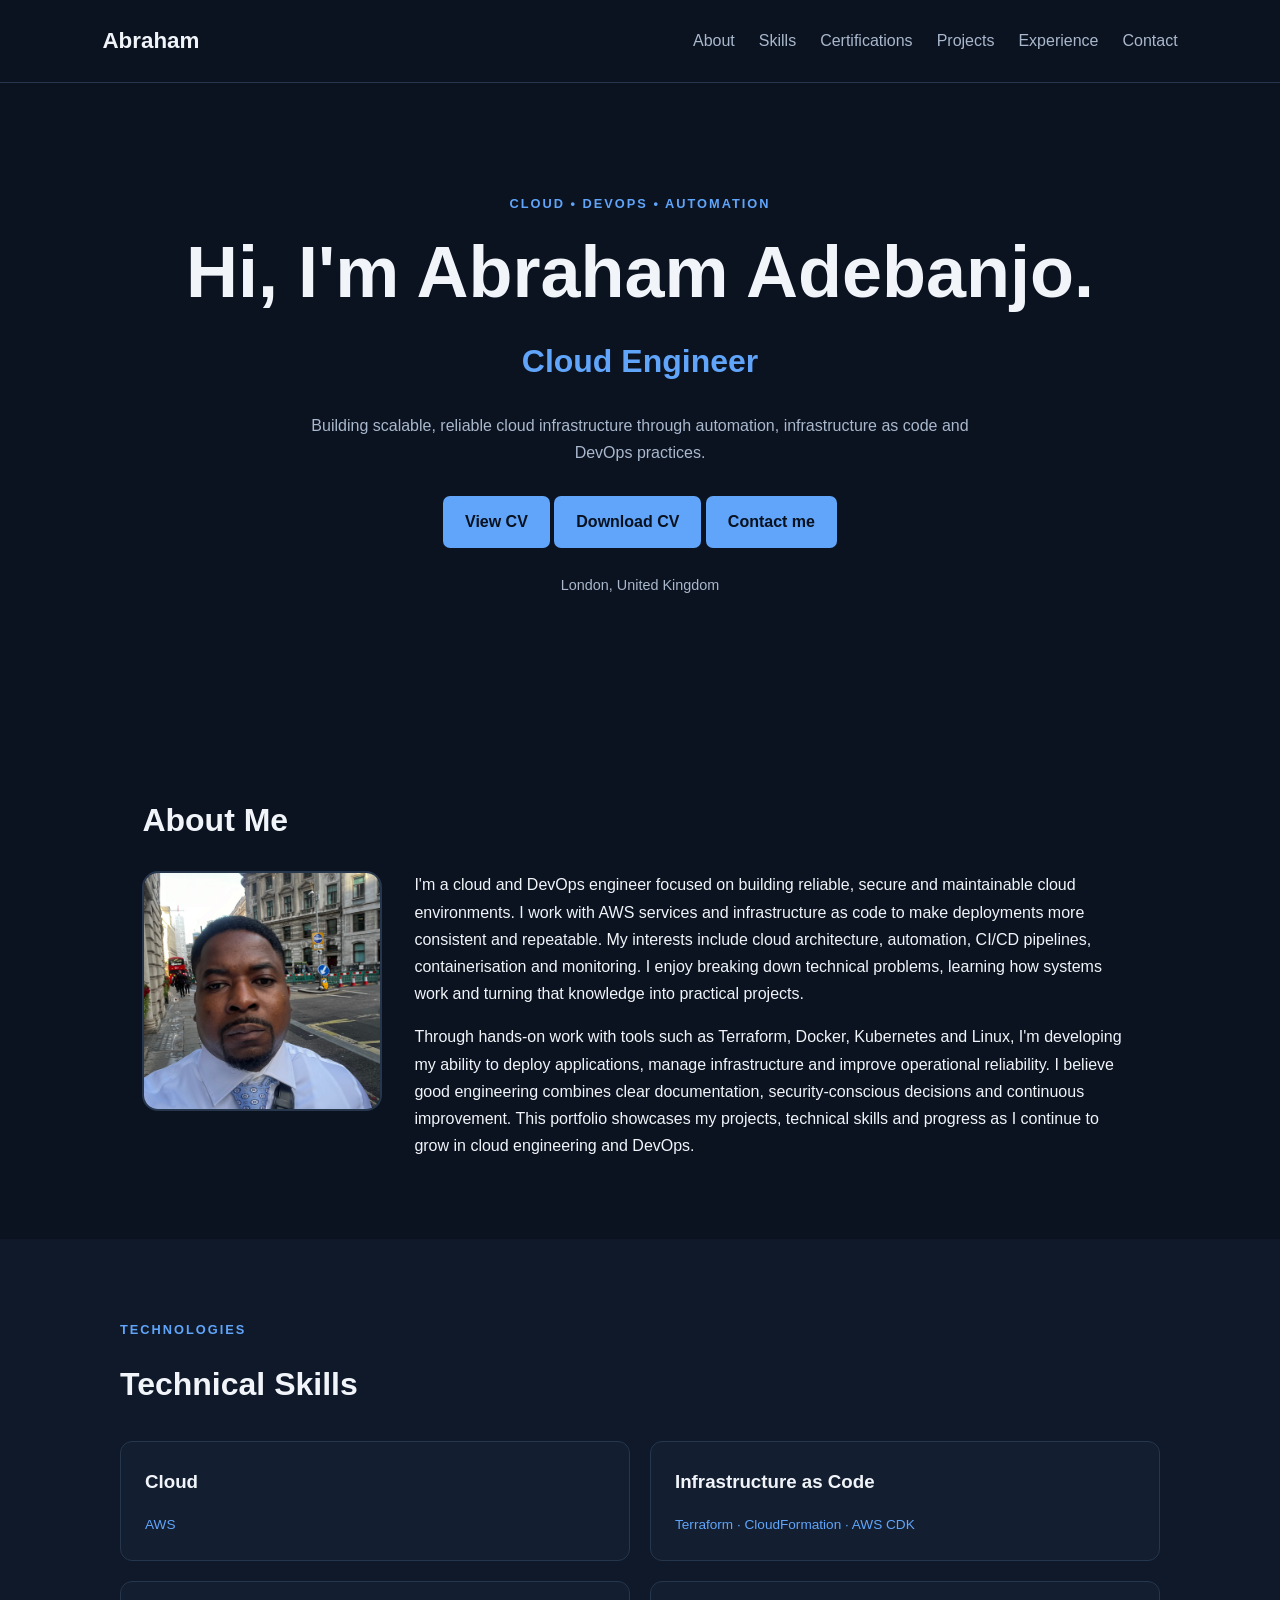
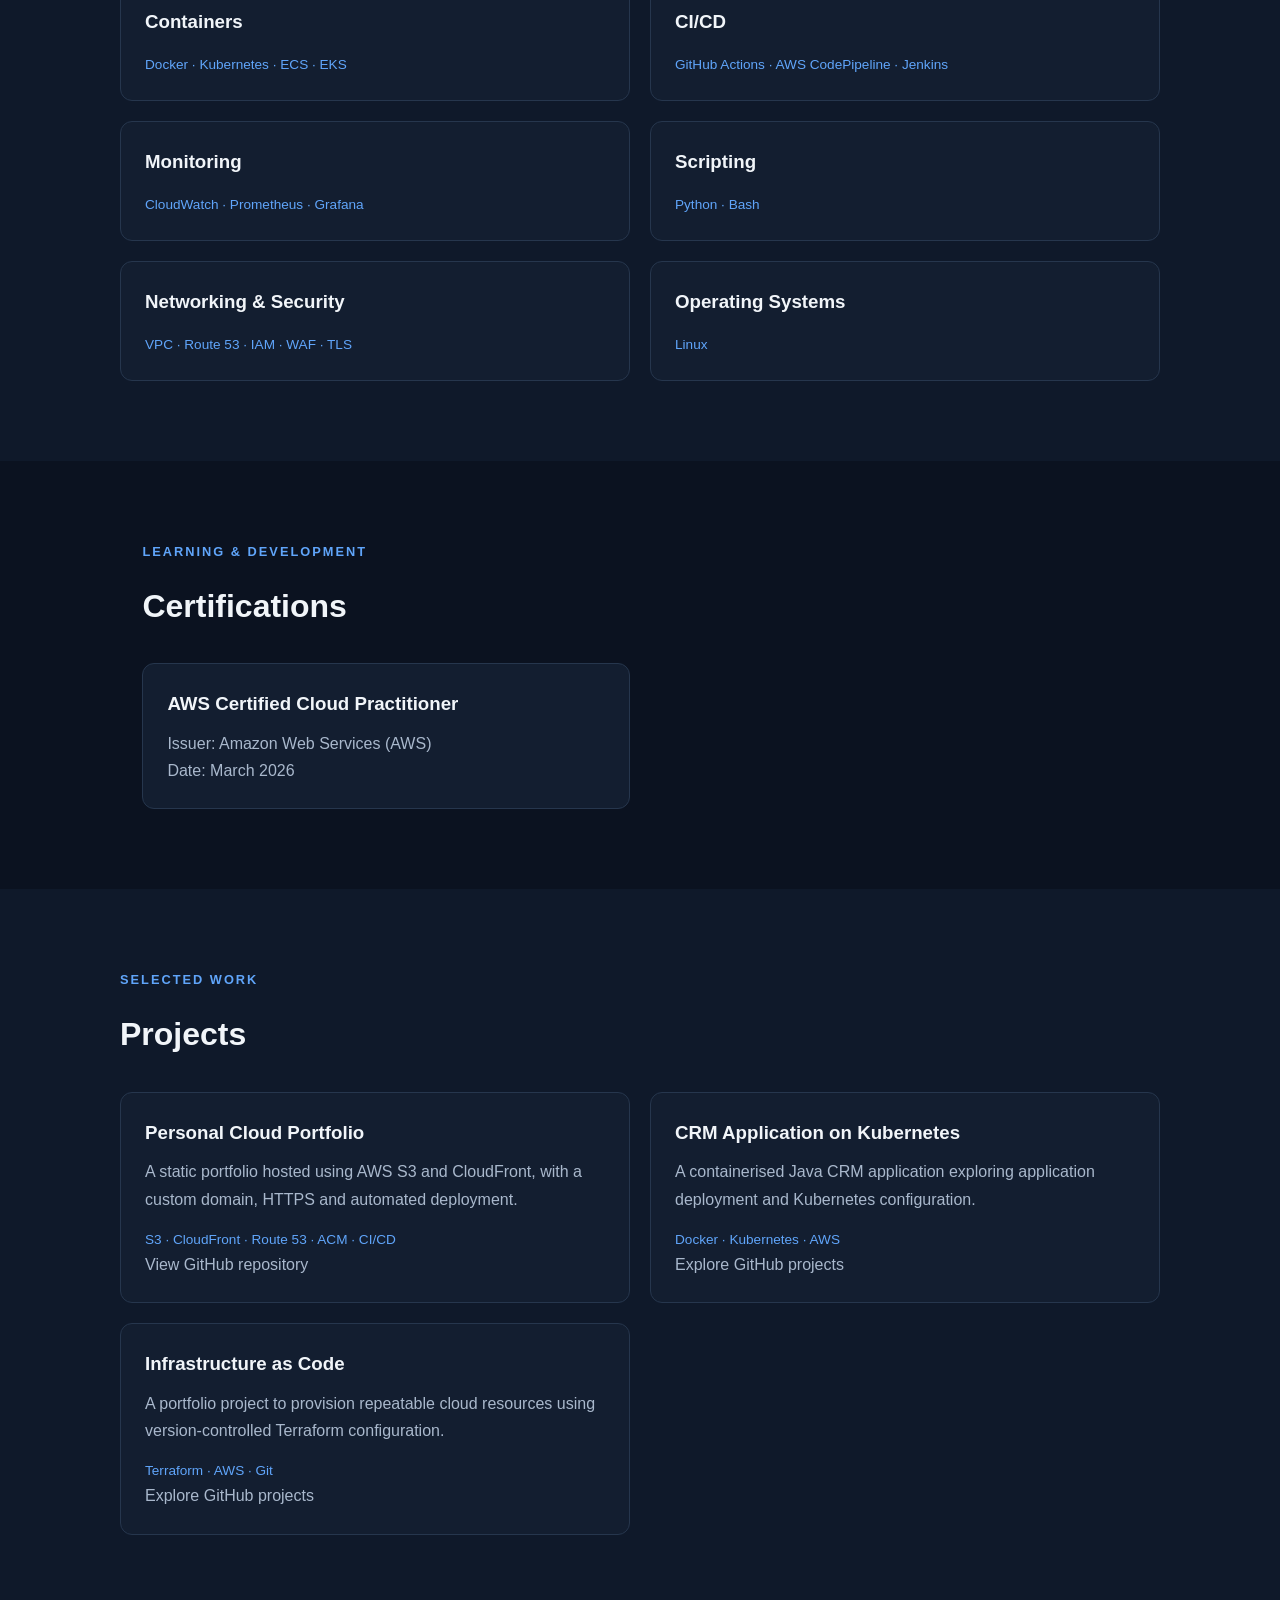
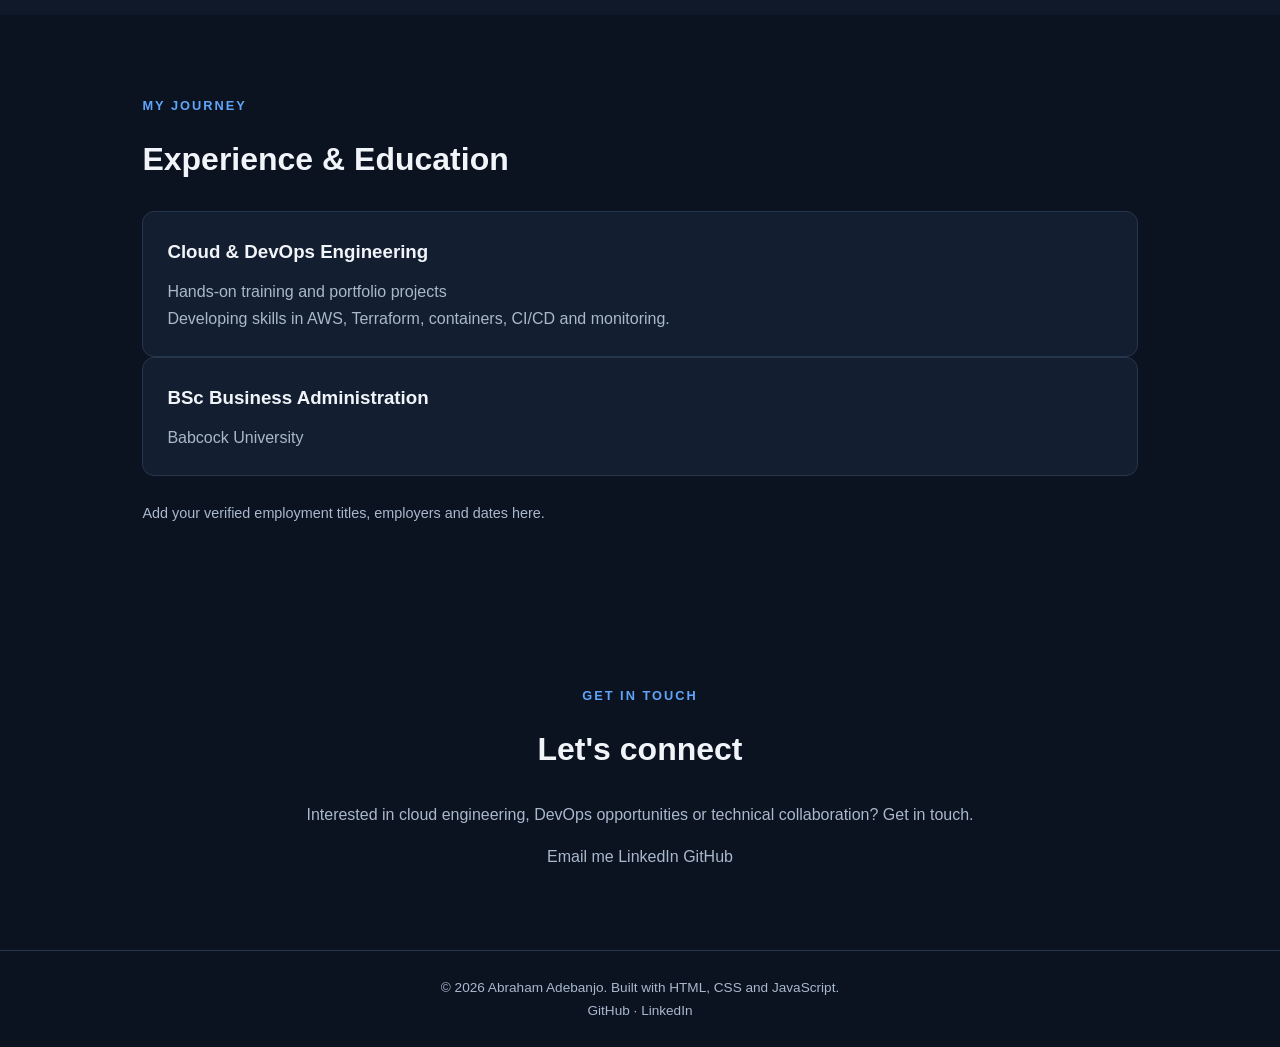
<file: website/index.html>
﻿
<!DOCTYPE html>
<html lang="en">
<head>
    <meta charset="UTF-8">
    <meta name="viewport" content="width=device-width, initial-scale=1.0">
    <meta name="description" content="Abraham Adebanjo, Cloud Engineer. Explore my AWS, Terraform, cloud infrastructure and DevOps projects.">
    <meta name="theme-color" content="#0b1220">

    <meta property="og:title" content="Abraham Adebanjo | Cloud Engineer">
    <meta property="og:description" content="Building scalable, reliable cloud infrastructure with AWS and DevOps automation.">
    <meta property="og:type" content="website">

    <title>Abraham Adebanjo | Cloud Engineer</title>

    <link rel="icon" href="assets/favicon.svg" type="image/svg+xml">
    <link rel="stylesheet" href="css/style.css">
    <script src="js/main.js" defer></script>
</head>

<body>
    <header class="site-header">
        <a class="logo" href="#home" aria-label="Abraham Adebanjo home">
            Abraham<span></span>
        </a>

        <button
            class="menu-toggle"
            type="button"
            aria-label="Open navigation menu"
            aria-expanded="false"
            aria-controls="main-navigation">
            <span></span>
            <span></span>
            <span></span>
        </button>

        <nav id="main-navigation" class="navigation" aria-label="Main navigation">
            <a href="#about">About</a>
            <a href="#skills">Skills</a>
            <a href="#certifications">Certifications</a>
            <a href="#projects">Projects</a>
            <a href="#experience">Experience</a>
            <a href="#contact">Contact</a>
        </nav>
    </header>

    <main>
        <!-- HOME -->
        <section id="home" class="hero">
            <p class="eyebrow">CLOUD • DEVOPS • AUTOMATION</p>

            <h1>Hi, I'm <span>Abraham Adebanjo</span>.</h1>

            <h2>Cloud Engineer</h2>

            <p class="intro">
                Building scalable, reliable cloud infrastructure through
                automation, infrastructure as code and DevOps practices.
            </p>


<div class="hero-buttons">
    <a class="button" href="assets/cv.pdf" target="_blank" rel="noopener noreferrer">
        View CV
    </a>

    <a class="button button-outline" href="assets/cv.pdf" download>
        Download CV
    </a>

    <a class="button button-outline" href="#contact">
        Contact me
    </a>
</div>


            <p class="location">London, United Kingdom</p>
        </section>

        <!-- ABOUT ME WITH PROFILE PHOTO -->
        <section id="about" class="section">
            <p class="eyebrow"></p>
            <h2>About Me</h2>

            <div class="about-content">
                <img
                    src="assets/images/abraham-profile.jpeg"
                    alt="Portrait of Abraham Adebanjo, Cloud Engineer"
                    class="profile-photo"
                    width="320"
                    height="320"
                    loading="lazy"
                >

                <div class="about-text">
                    <p>
                        I'm a cloud and DevOps engineer focused on building
                        reliable, secure and maintainable cloud environments.
                        I work with AWS services and infrastructure as code
                        to make deployments more consistent and repeatable.
                        My interests include cloud architecture, automation,
                        CI/CD pipelines, containerisation and monitoring.
                        I enjoy breaking down technical problems, learning
                        how systems work and turning that knowledge into
                        practical projects.
                    </p>

                    <p>
                        Through hands-on work with tools such as Terraform,
                        Docker, Kubernetes and Linux, I'm developing my
                        ability to deploy applications, manage infrastructure
                        and improve operational reliability. I believe good
                        engineering combines clear documentation,
                        security-conscious decisions and continuous
                        improvement. This portfolio showcases my projects,
                        technical skills and progress as I continue to grow
                        in cloud engineering and DevOps.
                    </p>
                </div>
            </div>
        </section>

        <!-- TECHNICAL SKILLS -->
        <section id="skills" class="section section-alt">
            <p class="eyebrow">TECHNOLOGIES</p>
            <h2>Technical Skills</h2>

            <div class="grid">
                <article class="card">
                    <h3>Cloud</h3>
                    <p class="tags">AWS</p>
                </article>

                <article class="card">
                    <h3>Infrastructure as Code</h3>
                    <p class="tags">Terraform · CloudFormation · AWS CDK</p>
                </article>

                <article class="card">
                    <h3>Containers</h3>
                    <p class="tags">Docker · Kubernetes · ECS · EKS</p>
                </article>

                <article class="card">
                    <h3>CI/CD</h3>
                    <p class="tags">GitHub Actions · AWS CodePipeline · Jenkins</p>
                </article>

                <article class="card">
                    <h3>Monitoring</h3>
                    <p class="tags">CloudWatch · Prometheus · Grafana</p>
                </article>

                <article class="card">
                    <h3>Scripting</h3>
                    <p class="tags">Python · Bash</p>
                </article>

                <article class="card">
                    <h3>Networking &amp; Security</h3>
                    <p class="tags">VPC · Route 53 · IAM · WAF · TLS</p>
                </article>

                <article class="card">
                    <h3>Operating Systems</h3>
                    <p class="tags">Linux</p>
                </article>
            </div>
        </section>

        <!-- CERTIFICATIONS -->
        <section id="certifications" class="section">
            <p class="eyebrow">LEARNING &amp; DEVELOPMENT</p>
            <h2>Certifications</h2>

            <div class="grid">
                <article class="card">
                    <h3>AWS Certified Cloud Practitioner</h3>
                    <p>Issuer: Amazon Web Services (AWS)</p>
                    <p>Date: March 2026</p>
                </article>
            </div>
        </section>

        <!-- PROJECTS -->
        <section id="projects" class="section section-alt">
            <p class="eyebrow">SELECTED WORK</p>
            <h2>Projects</h2>

            <div class="grid">
                <article class="card">
                    <h3>Personal Cloud Portfolio</h3>
                    <p>
                        A static portfolio hosted using AWS S3 and CloudFront,
                        with a custom domain, HTTPS and automated deployment.
                    </p>
                    <p class="tags">S3 · CloudFront · Route 53 · ACM · CI/CD</p>
                    <p>
                        <a
                            href="https://github.com/Femolala101/abraham-cloud-guru-portfolio"
                            target="_blank"
                            rel="noopener noreferrer">
                            View GitHub repository
                        </a>
                    </p>
                </article>

                <article class="card">
                    <h3>CRM Application on Kubernetes</h3>
                    <p>
                        A containerised Java CRM application exploring
                        application deployment and Kubernetes configuration.
                    </p>
                    <p class="tags">Docker · Kubernetes · AWS</p>
                    <p>
                        <a
                            href="https://github.com/Femolala101"
                            target="_blank"
                            rel="noopener noreferrer">
                            Explore GitHub projects
                        </a>
                    </p>
                </article>

                <article class="card">
                    <h3>Infrastructure as Code</h3>
                    <p>
                        A portfolio project to provision repeatable cloud
                        resources using version-controlled Terraform
                        configuration.
                    </p>
                    <p class="tags">Terraform · AWS · Git</p>
                    <p>
                        <a
                            href="https://github.com/Femolala101"
                            target="_blank"
                            rel="noopener noreferrer">
                            Explore GitHub projects
                        </a>
                    </p>
                </article>
            </div>
        </section>

        <!-- EXPERIENCE AND EDUCATION -->
        <section id="experience" class="section">
            <p class="eyebrow">MY JOURNEY</p>
            <h2>Experience &amp; Education</h2>

            <div class="card timeline-item">
                <h3>Cloud &amp; DevOps Engineering</h3>
                <p>Hands-on training and portfolio projects</p>
                <p>
                    Developing skills in AWS, Terraform, containers,
                    CI/CD and monitoring.
                </p>
            </div>

            <div class="card timeline-item">
                <h3>BSc Business Administration</h3>
                <p>Babcock University</p>
            </div>

            <p class="location">
                Add your verified employment titles, employers and dates here.
            </p>
        </section>

        <!-- CONTACT -->
        <section id="contact" class="section contact">
            <p class="eyebrow">GET IN TOUCH</p>
            <h2>Let's connect</h2>

            <p>
                Interested in cloud engineering, DevOps opportunities or
                technical collaboration? Get in touch.
            </p>

            <div class="contact-links">
                <a href="abrahamfemi882@gmail.com">Email me</a>

                <a
                    href="https://www.linkedin.com/in/abraham-adebanjo-581616270/"
                    target="_blank"
                    rel="noopener noreferrer">
                    LinkedIn
                </a>

                <a
                    href="https://github.com/Femolala101"
                    target="_blank"
                    rel="noopener noreferrer">
                    GitHub
                </a>
            </div>
        </section>
    </main>

    <!-- FOOTER -->
    <footer>
        <p>
            &copy; <span id="current-year">2026</span>
            Abraham Adebanjo. Built with HTML, CSS and JavaScript.
        </p>

        <p class="social-links">
            <a
                href="https://github.com/Femolala101"
                aria-label="GitHub">
                GitHub
            </a>
            ·
            <a
                href="https://www.linkedin.com/in/abraham-adebanjo-581616270/"
                aria-label="LinkedIn">
                LinkedIn
            </a>
        </p>
    </footer>
</body>
</html>
</file>
<file: website/css/style.css>
﻿:root {
    --background: #0b1220;
    --surface: #131e30;
    --text: #f1f5f9;
    --muted: #a9b8cc;
    --accent: #60a5fa;
    --border: #26364d;
}

* {
    box-sizing: border-box;
    margin: 0;
    padding: 0;
}

html {
    scroll-behavior: smooth;
    scroll-padding-top: 90px;
}

body {
    font-family: Arial, Helvetica, sans-serif;
    background: var(--background);
    color: var(--text);
    line-height: 1.7;
}

a {
    color: inherit;
    text-decoration: none;
}

.site-header {
    display: flex;
    justify-content: space-between;
    align-items: center;
    padding: 22px 8%;
    border-bottom: 1px solid var(--border);
}

.logo {
    font-size: 1.4rem;
    font-weight: 700;
}

.logo span {
    color: var(--accent);
}

nav {
    display: flex;
    gap: 24px;
}

nav a, .contact a {
    color: var(--muted);
}

nav a:hover, .contact a:hover {
    color: var(--accent);
}

.hero {
    max-width: 1000px;
    margin: auto;
    padding: 110px 24px 100px;
    text-align: center;
}

.eyebrow {
    color: var(--accent);
    font-size: 0.8rem;
    font-weight: 700;
    letter-spacing: 2px;
    margin-bottom: 16px;
}

.hero h1 {
    font-size: clamp(2.3rem, 6vw, 4.5rem);
    line-height: 1.15;
    margin-bottom: 20px;
}

.hero h2 {
    font-size: clamp(1.3rem, 3vw, 2rem);
    color: var(--accent);
    margin-bottom: 24px;
}

.intro {
    max-width: 700px;
    margin: 0 auto 30px;
    color: var(--muted);
}

.button {
    display: inline-block;
    padding: 12px 22px;
    background: var(--accent);
    color: #08111f;
    border-radius: 7px;
    font-weight: 700;
}

.button:hover {
    opacity: 0.85;
}

.location {
    color: var(--muted);
    font-size: 0.9rem;
    margin-top: 25px;
}

.section {
    padding: 80px 8%;
    max-width: 1200px;
    margin: auto;
}

.section h2 {
    font-size: 2rem;
    margin-bottom: 24px;
}

.section > p:not(.eyebrow) {
    color: var(--muted);
    max-width: 800px;
}

.section-alt {
    max-width: none;
    background: #0f192a;
}

.section-alt > * {
    max-width: 1040px;
    margin-left: auto;
    margin-right: auto;
}

.grid {
    display: grid;
    grid-template-columns: repeat(2, minmax(0, 1fr));
    gap: 20px;
    margin-top: 30px;
}

.card {
    background: var(--surface);
    border: 1px solid var(--border);
    border-radius: 12px;
    padding: 24px;
}

.card h3 {
    margin-bottom: 10px;
}

.card p {
    color: var(--muted);
}

.tags {
    color: var(--accent) !important;
    font-size: 0.85rem;
    margin-top: 15px;
}

.contact {
    text-align: center;
}

.contact > p {
    margin: 0 auto 15px;
}

footer {
    text-align: center;
    padding: 25px;
    color: var(--muted);
    border-top: 1px solid var(--border);
    font-size: 0.85rem;
}

@media (max-width: 750px) {
    .site-header {
        flex-direction: column;
        gap: 15px;
        padding: 20px;
    }

    nav {
        flex-wrap: wrap;
        justify-content: center;
        gap: 12px 18px;
    }

    .hero {
        padding-top: 75px;
    }

    .grid {
        grid-template-columns: 1fr;
    }

    .section {
        padding: 60px 24px;
    }
}

/* About section profile photo */
.about-content {
    display: flex;
    align-items: flex-start;
    gap: 32px;
}

.profile-photo {
    width: 240px;
    height: 240px;
    object-fit: cover;
    object-position: center;
    border-radius: 16px;
    border: 2px solid var(--border);
    flex-shrink: 0;
}

.about-text {
    flex: 1;
    min-width: 0;
}

.about-text p + p {
    margin-top: 16px;
}

@media (max-width: 600px) {
    .about-content {
        flex-direction: column;
        align-items: center;
    }

    .profile-photo {
        width: 200px;
        height: 200px;
    }
}




/* Mobile navigation and hamburger menu */
.menu-toggle {
  display: none;
  background: transparent;
  border: 0;
  padding: 8px;
  cursor: pointer;
  flex-direction: column;
  justify-content: center;
  gap: 5px;
}

.menu-toggle span {
  display: block;
  width: 25px;
  height: 3px;
  background-color: #ffffff;
  border-radius: 2px;
}

.menu-toggle:focus-visible {
  outline: 2px solid #60a5fa;
  outline-offset: 4px;
}

/* Mobile layout */
@media (max-width: 768px) {
  .menu-toggle {
    display: flex;
  }

  .navigation {
    display: none;
    flex-direction: column;
    align-items: center;
    gap: 16px;
    width: 100%;
    padding: 16px 0;
  }

  .navigation.is-open {
    display: flex;
  }

  .navigation a {
    display: block;
  }
}
</file>
